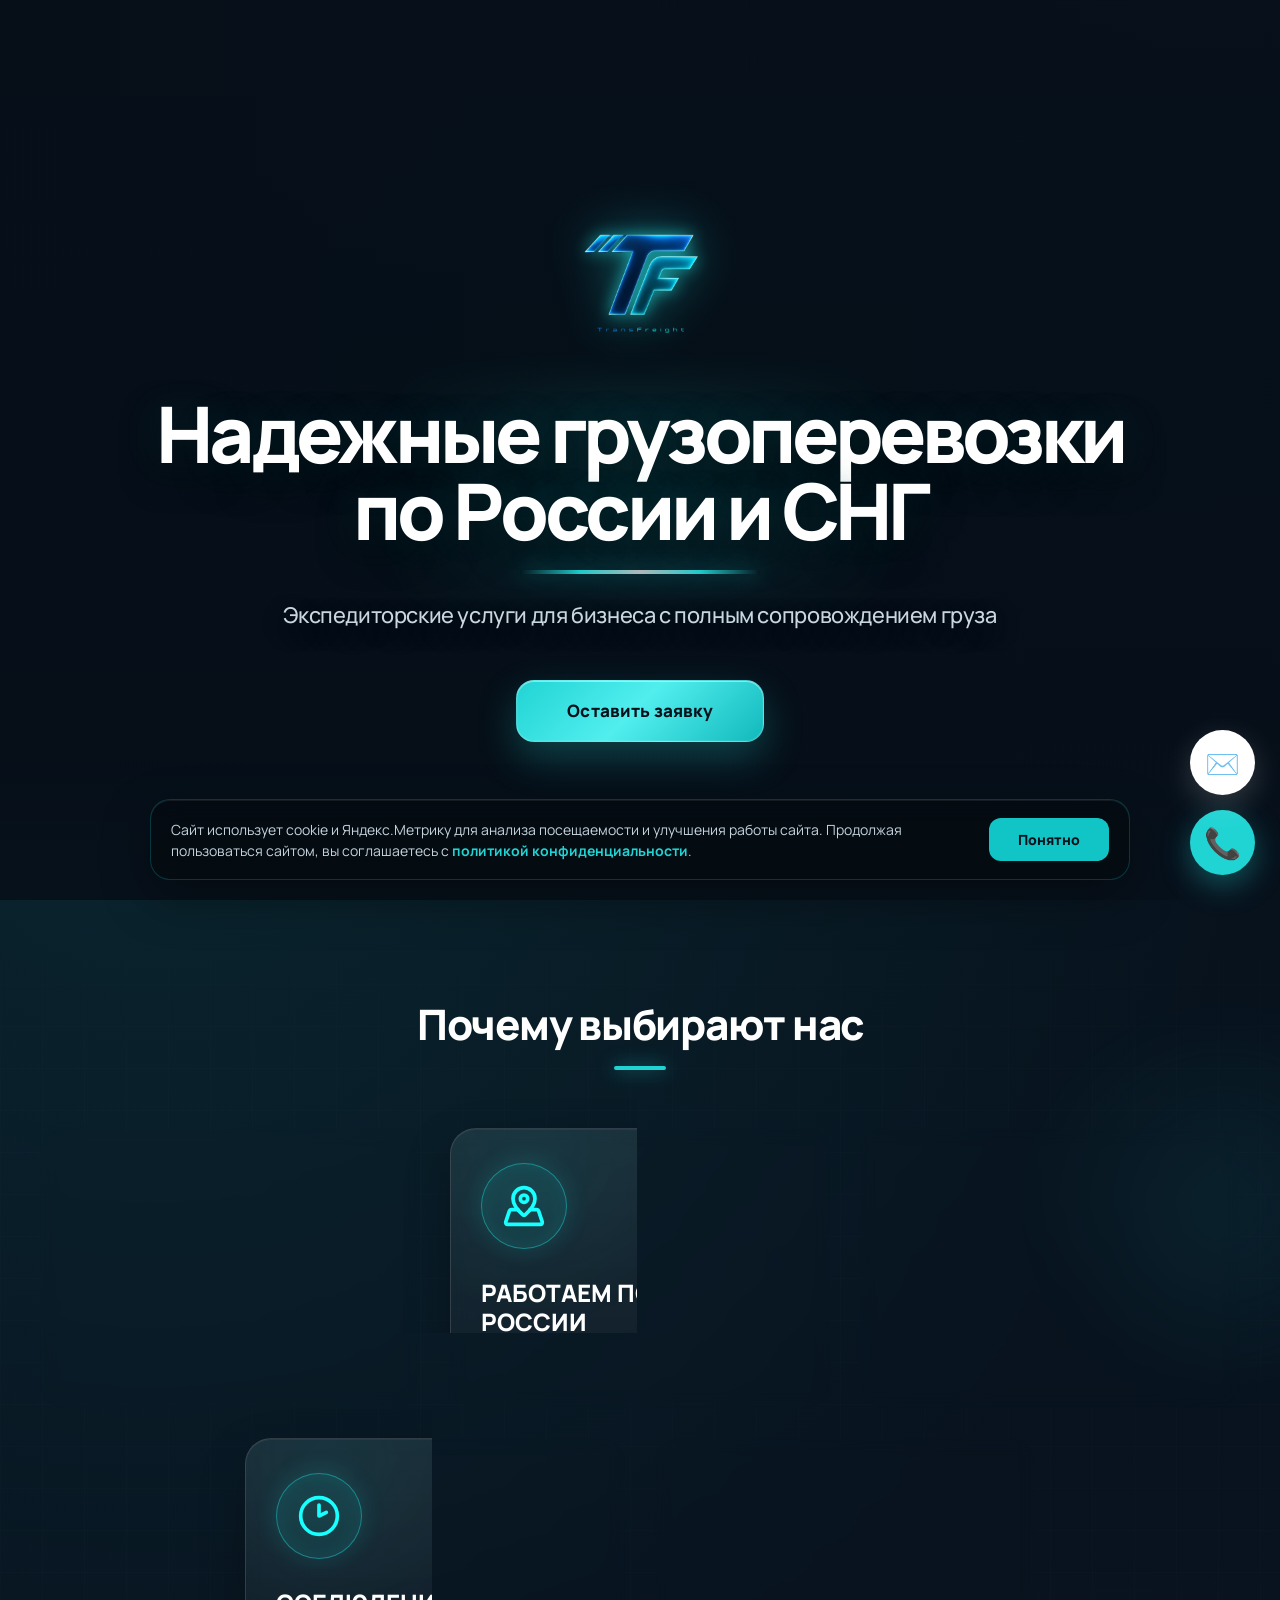
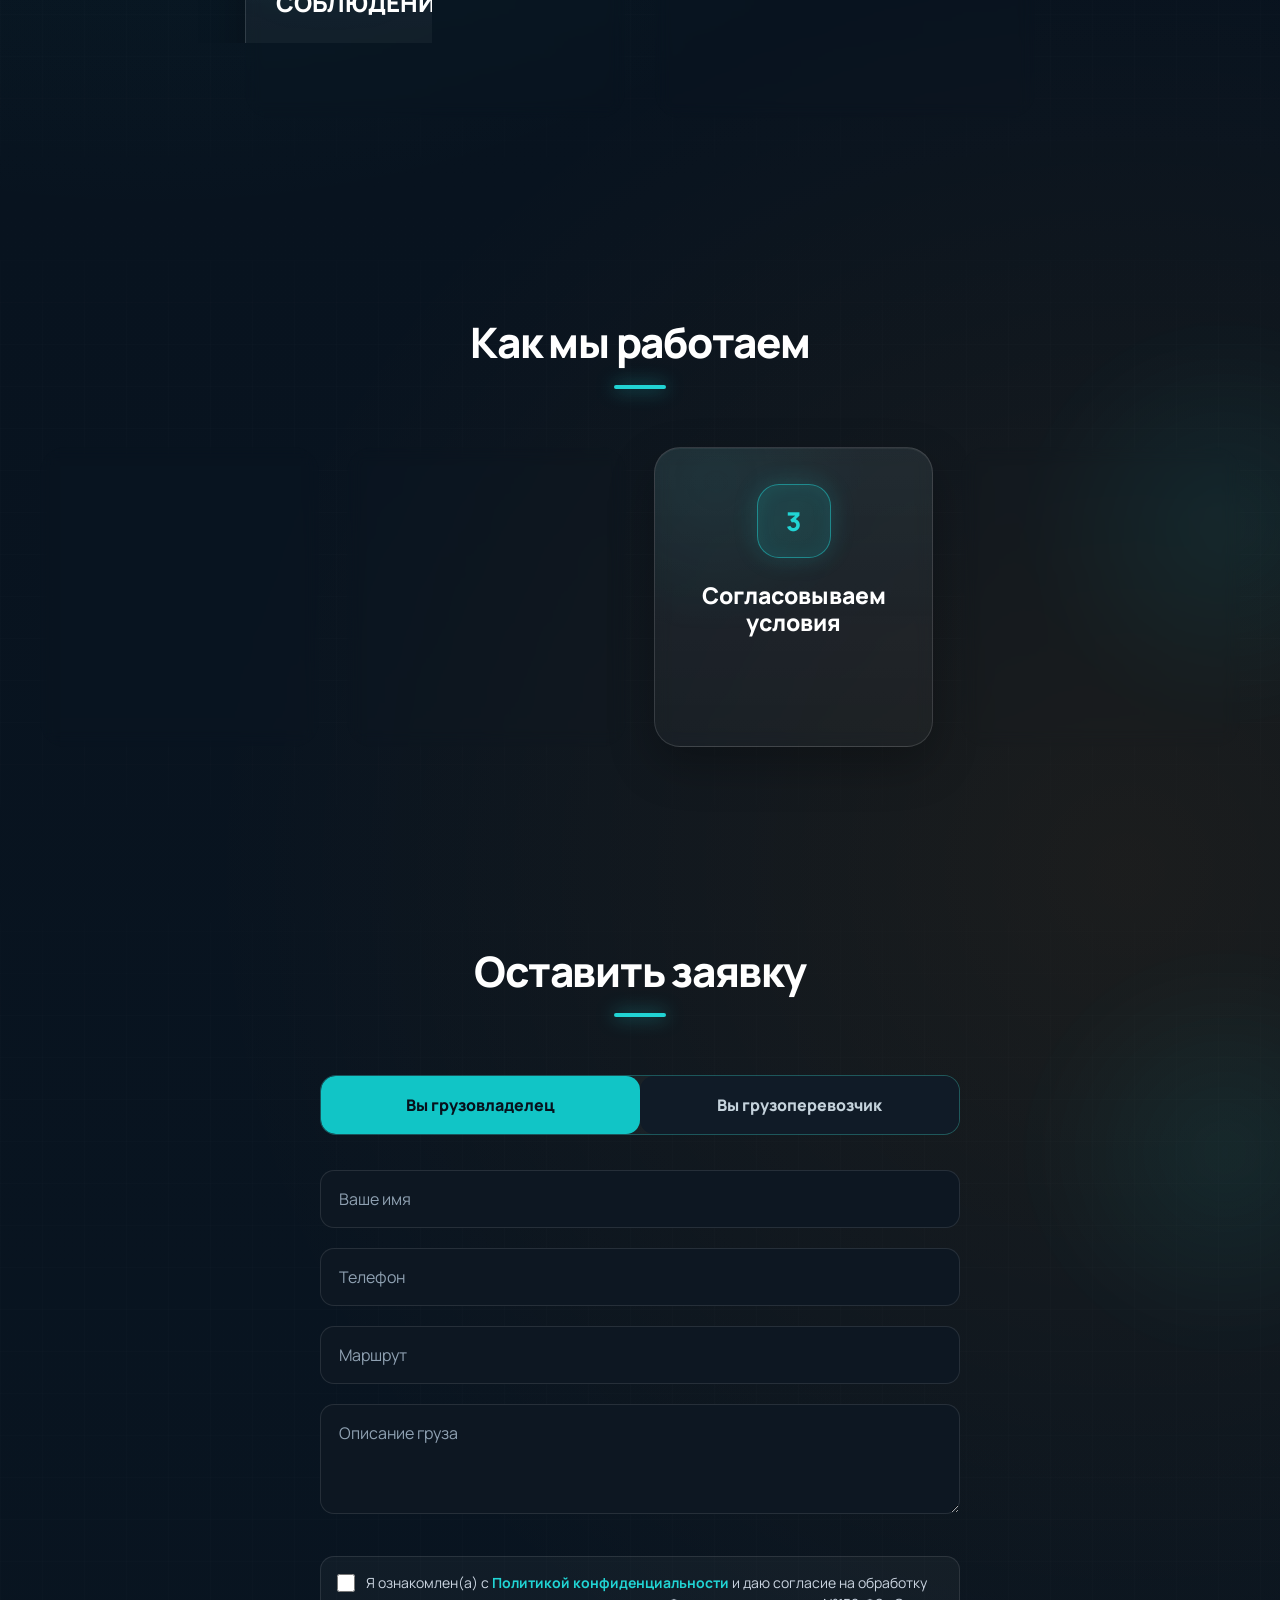
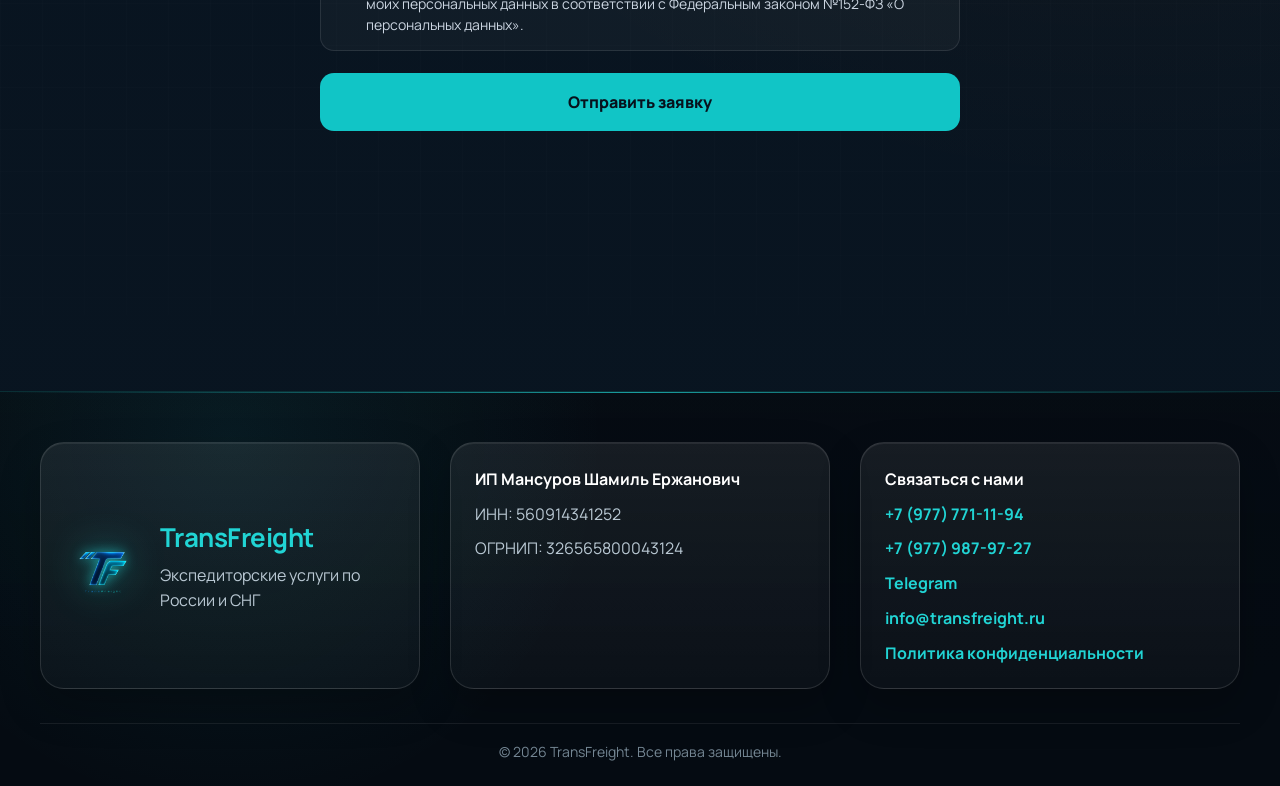
<file: index.html>
<!DOCTYPE html>
<html lang="ru">
<head>
<meta charset="UTF-8">
<meta name="viewport" content="width=device-width, initial-scale=1.0">

<title>Грузоперевозки по России и СНГ | TransFreight</title>

<meta name="description" content="Экспедиторские услуги и грузоперевозки по России и СНГ. Подбор транспорта, контроль доставки, оперативный расчет стоимости.">
<meta name="keywords" content="грузоперевозки, логистика, экспедиторские услуги, перевозка грузов, доставка грузов, транспортная компания">

<meta property="og:title" content="TransFreight — грузоперевозки по России и СНГ">
<meta property="og:description" content="Экспедиторские услуги для бизнеса с полным сопровождением груза.">
<meta property="og:type" content="website">
<meta property="og:url" content="https://transfreight.ru">
<meta property="og:image" content="https://transfreight.ru/favicon.png">

<link rel="preconnect" href="https://fonts.googleapis.com">
<link rel="preconnect" href="https://fonts.gstatic.com" crossorigin>
<link href="https://fonts.googleapis.com/css2?family=Manrope:wght@400;500;600;700;800&display=swap" rel="stylesheet">
<link rel="stylesheet" href="style.css">
<link rel="icon" type="image/png" href="favicon.png">

<!-- Yandex.Metrika counter -->
<script type="text/javascript">
(function(m,e,t,r,i,k,a){
  m[i]=m[i]||function(){(m[i].a=m[i].a||[]).push(arguments)};
  m[i].l=1*new Date();
  for (var j = 0; j < document.scripts.length; j++) {
    if (document.scripts[j].src === r) { return; }
  }
  k=e.createElement(t),
  a=e.getElementsByTagName(t)[0],
  k.async=1,
  k.src=r,
  a.parentNode.insertBefore(k,a)
})(window, document,'script','https://mc.yandex.ru/metrika/tag.js?id=109260432', 'ym');

ym(109260432, 'init', {
  ssr:true,
  webvisor:true,
  clickmap:true,
  ecommerce:"dataLayer",
  referrer: document.referrer,
  url: location.href,
  accurateTrackBounce:true,
  trackLinks:true
});
</script>
<noscript>
<div><img src="https://mc.yandex.ru/watch/109260432" style="position:absolute; left:-9999px;" alt=""></div>
</noscript>
<!-- /Yandex.Metrika counter -->
</head>

<body>

<header class="hero">
  <video autoplay muted loop playsinline preload="metadata" class="bg-video">
    <source src="transfreight_mobile_background.mp4" type="video/mp4" media="(max-width: 768px)">
    <source src="transfreight_background.mp4" type="video/mp4">
  </video>

  <div class="overlay"></div>

 <div class="hero-content">

    <img src="logo.png" alt="TransFreight" class="hero-logo">

    <h1>Надежные грузоперевозки по России и СНГ</h1>
    <p>Экспедиторские услуги для бизнеса с полным сопровождением груза</p>
    <div class="buttons">
      <a class="btn primary" href="#contact">Оставить заявку</a>
    </div>
  </div>
</header>

<section class="advantages">
  <h2>Почему выбирают нас</h2>

  <div class="cards">
    <div class="why-card" tabindex="0">
      <div class="card-icon"><img src="icons/shield.svg" alt=""></div>
      <h3>Контроль груза 24/7</h3>
      <p>Отслеживаем перевозку от подачи транспорта до выгрузки. Держим связь с водителем, контролируем движение по маршруту и оперативно сообщаем о важных изменениях.</p>
    </div>

    <div class="why-card" tabindex="0">
      <div class="card-icon"><img src="icons/map.svg" alt=""></div>
      <h3>Работаем по всей России</h3>
      <p>Организуем перевозки по городам России и направлениям СНГ. Подбираем маршрут с учетом расстояния, сроков, особенностей груза и требований к доставке.</p>
    </div>

    <div class="why-card" tabindex="0">
      <div class="card-icon"><img src="icons/truck.svg" alt=""></div>
      <h3>Быстрый подбор транспорта</h3>
      <p>Быстро подбираем подходящую машину под тип, объем и вес груза. Учитываем маршрут, условия погрузки и сроки, чтобы перевозка прошла без лишних простоев.</p>
    </div>

    <div class="why-card" tabindex="0">
      <div class="card-icon"><img src="icons/clock.svg" alt=""></div>
      <h3>Соблюдение сроков</h3>
      <p>Заранее согласовываем сроки и контролируем их выполнение на каждом этапе. Следим за погрузкой, движением транспорта и своевременным прибытием на выгрузку.</p>
    </div>

    <div class="why-card" tabindex="0">
      <div class="card-icon"><img src="icons/file.svg" alt=""></div>
      <h3>Прозрачные условия</h3>
      <p>Согласовываем стоимость, маршрут и условия перевозки до начала работы. Без скрытых платежей и неожиданных изменений после подтверждения заявки.</p>
    </div>
  </div>
</section>

<section class="steps">
  <h2>Как мы работаем</h2>

  <div class="steps-container">
    <div class="step" tabindex="0">
      <span>1</span>
      <h3>Получаем заявку</h3>
      <p>Вы оставляете заявку на сайте, по телефону или через мессенджер. Мы уточняем маршрут, параметры груза, сроки и дополнительные требования к перевозке.</p>
    </div>

    <div class="step" tabindex="0">
      <span>2</span>
      <h3>Подбираем транспорт</h3>
      <p>Подбираем транспорт под вес, объем, тип груза и направление доставки. Проверяем доступность машины и согласовываем удобное время подачи.</p>
    </div>

    <div class="step" tabindex="0">
      <span>3</span>
      <h3>Согласовываем условия</h3>
      <p>Согласовываем стоимость, сроки, маршрут и условия перевозки до начала работы. После подтверждения заявки все ключевые договоренности остаются зафиксированными.</p>
    </div>

    <div class="step" tabindex="0">
      <span>4</span>
      <h3>Контролируем доставку</h3>
      <p>Контролируем перевозку до момента выгрузки и подтверждения доставки. Поддерживаем связь с водителем и информируем клиента о ходе выполнения заявки.</p>
    </div>
  </div>
</section>

<section class="reviews">
  <h2>Отзывы клиентов</h2>

  <div class="reviews-container">
    <div class="review">
      <p>“Оперативно нашли транспорт и доставили груз точно в срок. Всегда были на связи.”</p>
      <h3>— Алексей, Москва</h3>
    </div>

    <div class="review">
      <p>“Работаем на постоянной основе. Все перевозки проходят без проблем.”</p>
      <h3>— Дмитрий, Казань</h3>
    </div>

    <div class="review">
      <p>“Понравилась скорость расчета и контроль перевозки на всех этапах.”</p>
      <h3>— Сергей, Екатеринбург</h3>
    </div>
  </div>
</section>

<section class="contact" id="contact">
  <h2>Оставить заявку</h2>

  <div class="form-switcher">
    <button type="button" class="switch-btn active" id="cargoOwnerBtn">Вы грузовладелец</button>
    <button type="button" class="switch-btn" id="carrierBtn">Вы грузоперевозчик</button>
  </div>

  <div id="cargoOwnerForm">
    <form id="telegramForm">
      <input type="text" id="name" placeholder="Ваше имя" required maxlength="40">
      <input type="tel" id="phone" placeholder="Телефон" required maxlength="18">
      <input type="text" id="route" placeholder="Маршрут" required maxlength="100">
      <textarea id="cargo" placeholder="Описание груза" required maxlength="300"></textarea>
      <input type="text" id="website" name="website" autocomplete="off">

      <div class="cf-turnstile" data-sitekey="0x4AAAAAADRK5G3awvAaMpHT"></div>

      <label class="policy-check">
        <input type="checkbox" id="ownerPolicyAgree" name="policy_agree" required>
        <span>
          Я ознакомлен(а) с
          <a href="/privacy.html" target="_blank" rel="noopener">Политикой конфиденциальности</a>
          и даю согласие на обработку моих персональных данных в соответствии с Федеральным законом №152-ФЗ «О персональных данных».
        </span>
      </label>

      <button type="submit">Отправить заявку</button>

      <div id="successMessage" class="success-message">✅ Заявка успешно отправлена</div>
      <div id="errorMessage" class="error-message">Заполните поля корректно</div>
    </form>
  </div>

  <div id="carrierForm" style="display:none;">
    <form id="driverForm">
      <input type="text" id="driverName" placeholder="Ваше имя" required maxlength="40">
      <input type="text" id="driverCity" placeholder="Ваш город" required maxlength="60">
      <input type="tel" id="driverPhone" placeholder="Телефон" required maxlength="18">
      <input type="text" id="driverCar" placeholder="Машина" required maxlength="100">
      <input type="text" id="driverWebsite" name="driverWebsite" autocomplete="off">

      <div class="cf-turnstile" data-sitekey="0x4AAAAAADRK5G3awvAaMpHT"></div>

      <label class="policy-check">
        <input type="checkbox" id="carrierPolicyAgree" name="policy_agree" required>
        <span>
          Я ознакомлен(а) с
          <a href="/privacy.html" target="_blank" rel="noopener">Политикой конфиденциальности</a>
          и даю согласие на обработку моих персональных данных в соответствии с Федеральным законом №152-ФЗ «О персональных данных».
        </span>
      </label>

      <button type="submit">Отправить заявку</button>

      <div id="driverSuccess" class="success-message">✅ Заявка отправлена</div>
      <div id="driverError" class="error-message">Заполните поля корректно</div>
    </form>
  </div>
</section>

<footer class="footer">
  <div class="footer-inner">
    <div class="footer-brand">
    <img src="logo.png" alt="TransFreight" class="footer-logo">

    <div class="footer-brand-text">
        <h3>TransFreight</h3>
        <p>Экспедиторские услуги по России и СНГ</p>
    </div>
</div>

    <div>
      <p><strong>ИП Мансуров Шамиль Ержанович</strong></p>
      <p>ИНН: 560914341252</p>
      <p>ОГРНИП: 326565800043124</p>
    </div>

    <div>
      <p><strong>Связаться с нами</strong></p>
      <p><a href="tel:+79777711194">+7 (977) 771-11-94</a></p>
      <p><a href="tel:+79779879727">+7 (977) 987-97-27</a></p>
      <p><a href="https://t.me/TransFreight_request_bot" target="_blank" rel="noopener">Telegram</a></p>
      <p><a href="mailto:info@transfreight.ru">info@transfreight.ru</a></p>
      <p><a href="privacy.html">Политика конфиденциальности</a></p>
    </div>
  </div>

  <div class="footer-bottom">© 2026 TransFreight. Все права защищены.</div>
</footer>

<div class="cookie-banner" id="cookieBanner" role="dialog" aria-live="polite" aria-label="Уведомление о cookie">
  <div class="cookie-banner__text">
    Сайт использует cookie и Яндекс.Метрику для анализа посещаемости и улучшения работы сайта.
    Продолжая пользоваться сайтом, вы соглашаетесь с
    <a href="/privacy.html" target="_blank" rel="noopener">политикой конфиденциальности</a>.
  </div>
  <button type="button" class="cookie-banner__btn" id="cookieAcceptBtn">Понятно</button>
</div>

<a href="tel:+79777711194" class="floating-btn" aria-label="Позвонить">📞</a>
<a href="https://max.ru/id560914341252_bot" target="_blank" rel="noopener" class="floating-max" aria-label="Написать в MAX">✉️</a>

<script src="script.js"></script>
<script src="https://challenges.cloudflare.com/turnstile/v0/api.js" async defer></script>

</body>
</html>
</file>
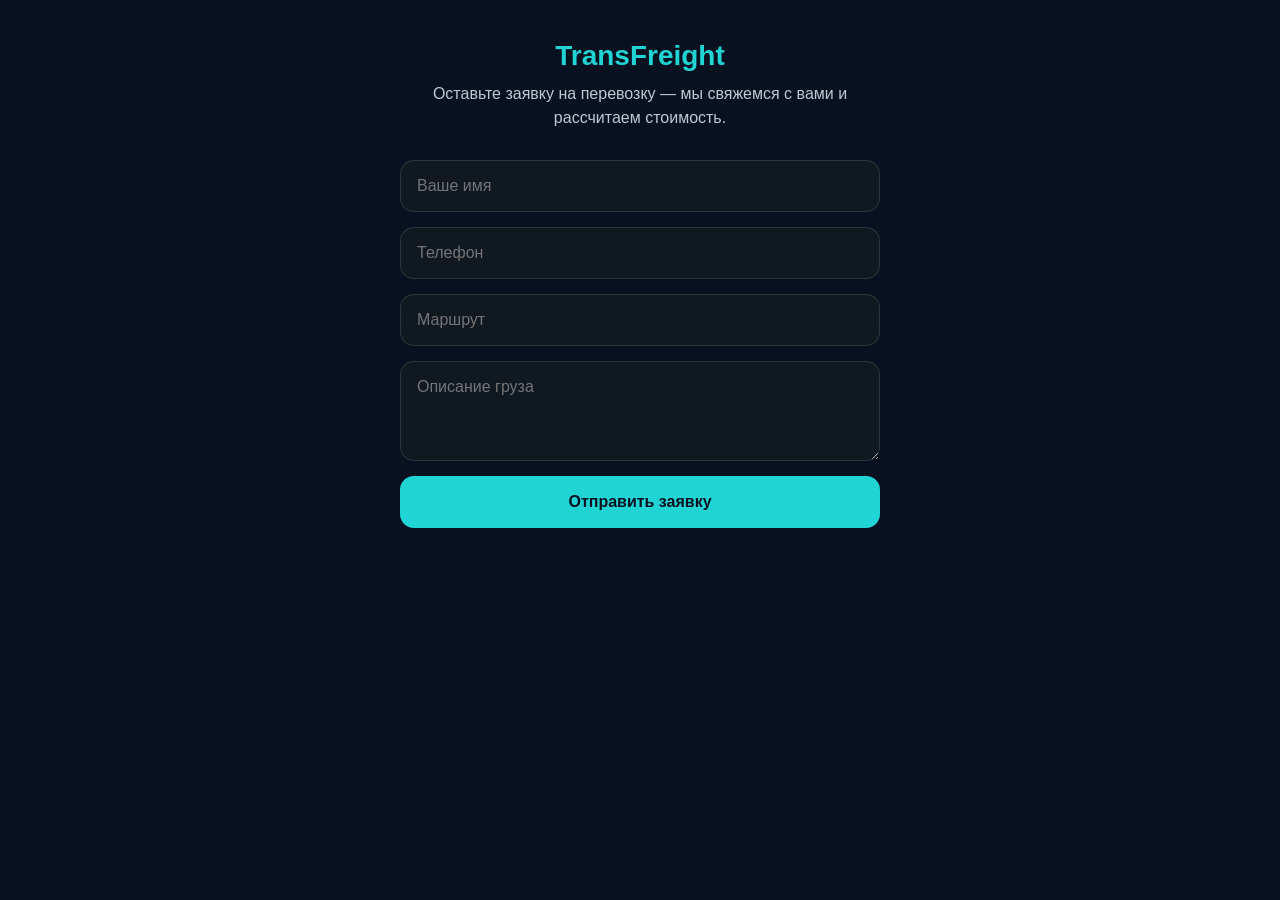
<file: max.html>
<!DOCTYPE html>
<html lang="ru">
<head>
<meta charset="UTF-8">
<meta name="viewport" content="width=device-width, initial-scale=1.0">
<title>Заявка TransFreight</title>

<style>
*{
box-sizing:border-box;
font-family:Arial,sans-serif;
}

body{
margin:0;
background:#07111f;
color:white;
padding:20px;
}

.container{
max-width:480px;
margin:auto;
padding-top:20px;
}

.logo{
text-align:center;
font-size:28px;
font-weight:bold;
color:#21d4d4;
margin-bottom:10px;
}

.subtitle{
text-align:center;
color:#bfc9d4;
margin-bottom:30px;
line-height:1.5;
}

form{
display:flex;
flex-direction:column;
gap:15px;
}

input,textarea{
width:100%;
padding:16px;
border-radius:14px;
border:1px solid rgba(255,255,255,0.12);
background:#101820;
color:white;
font-size:16px;
}

textarea{
min-height:100px;
resize:vertical;
}

button{
width:100%;
padding:17px;
border:none;
border-radius:14px;
background:#21d4d4;
color:#07111f;
font-size:16px;
font-weight:bold;
cursor:pointer;
}

.success{
display:none;
margin-top:18px;
padding:15px;
border-radius:14px;
background:rgba(0,255,170,0.1);
border:1px solid #00ffaa;
color:#00ffaa;
text-align:center;
}

.error{
display:none;
margin-top:18px;
padding:15px;
border-radius:14px;
background:rgba(255,0,0,0.1);
border:1px solid #ff5555;
color:#ff7777;
text-align:center;
}
</style>
</head>

<body>

<div class="container">

<div class="logo">TransFreight</div>
<div class="subtitle">
Оставьте заявку на перевозку — мы свяжемся с вами и рассчитаем стоимость.
</div>

<form id="maxForm">
<input type="text" id="name" placeholder="Ваше имя" required>
<input type="tel" id="phone" placeholder="Телефон" required>
<input type="text" id="route" placeholder="Маршрут">
<textarea id="cargo" placeholder="Описание груза"></textarea>
<input type="text" id="website" style="display:none" autocomplete="off">

<button type="submit">Отправить заявку</button>

<div id="success" class="success">
✅ Заявка отправлена
</div>

<div id="error" class="error">
Ошибка отправки. Попробуйте позже.
</div>
</form>

</div>

<script>
document.getElementById("maxForm").addEventListener("submit", async function(e){
e.preventDefault();

const button = document.querySelector("button");
const success = document.getElementById("success");
const error = document.getElementById("error");

success.style.display = "none";
error.style.display = "none";

button.disabled = true;
button.textContent = "Отправка...";

const data = {
name: document.getElementById("name").value,
phone: document.getElementById("phone").value,
route: document.getElementById("route").value,
cargo: document.getElementById("cargo").value,
website: document.getElementById("website").value
};

try{
const response = await fetch("https://noisy-breeze-f037.mansurov-she.workers.dev", {
method:"POST",
headers:{
"Content-Type":"application/json"
},
body:JSON.stringify(data)
});

if(!response.ok){
throw new Error("Send error");
}

success.style.display = "block";
document.getElementById("maxForm").reset();

}catch(err){
error.style.display = "block";
}

button.disabled = false;
button.textContent = "Отправить заявку";
});
</script>

</body>
</html>
</file>
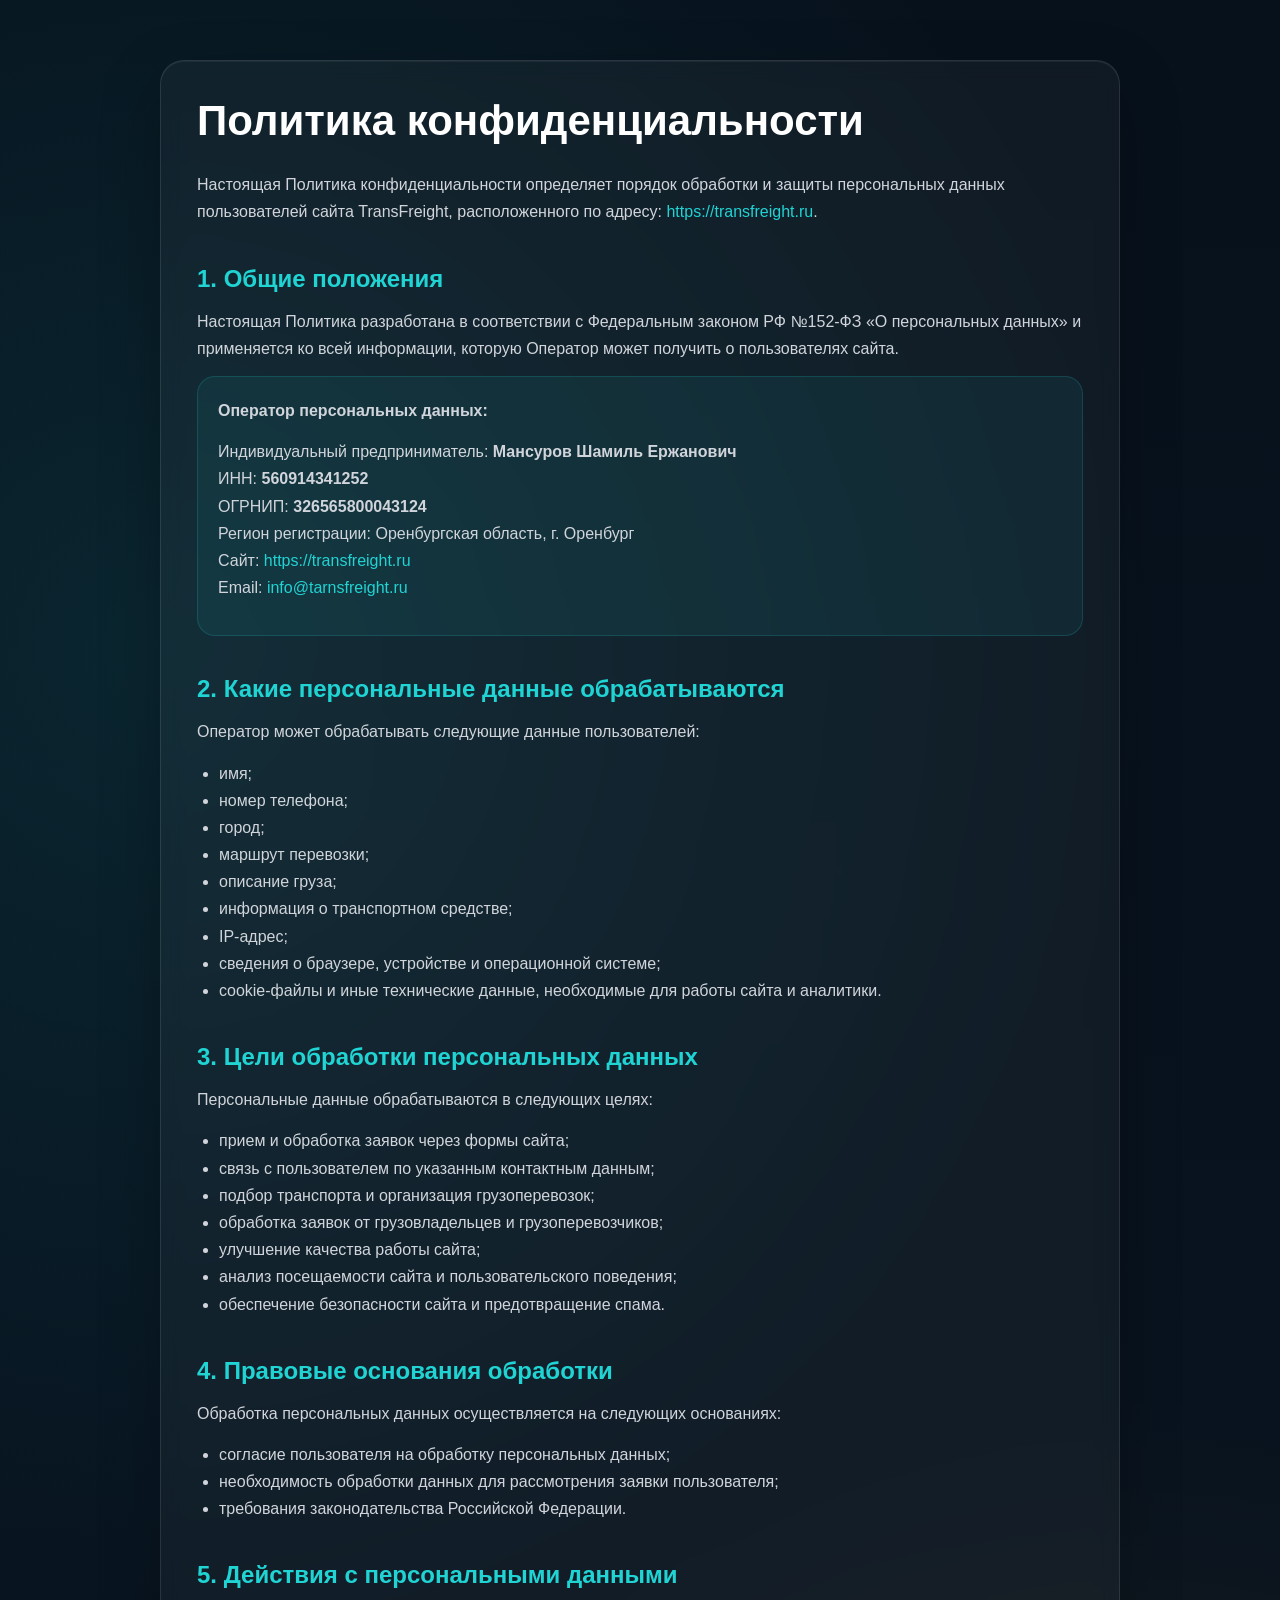
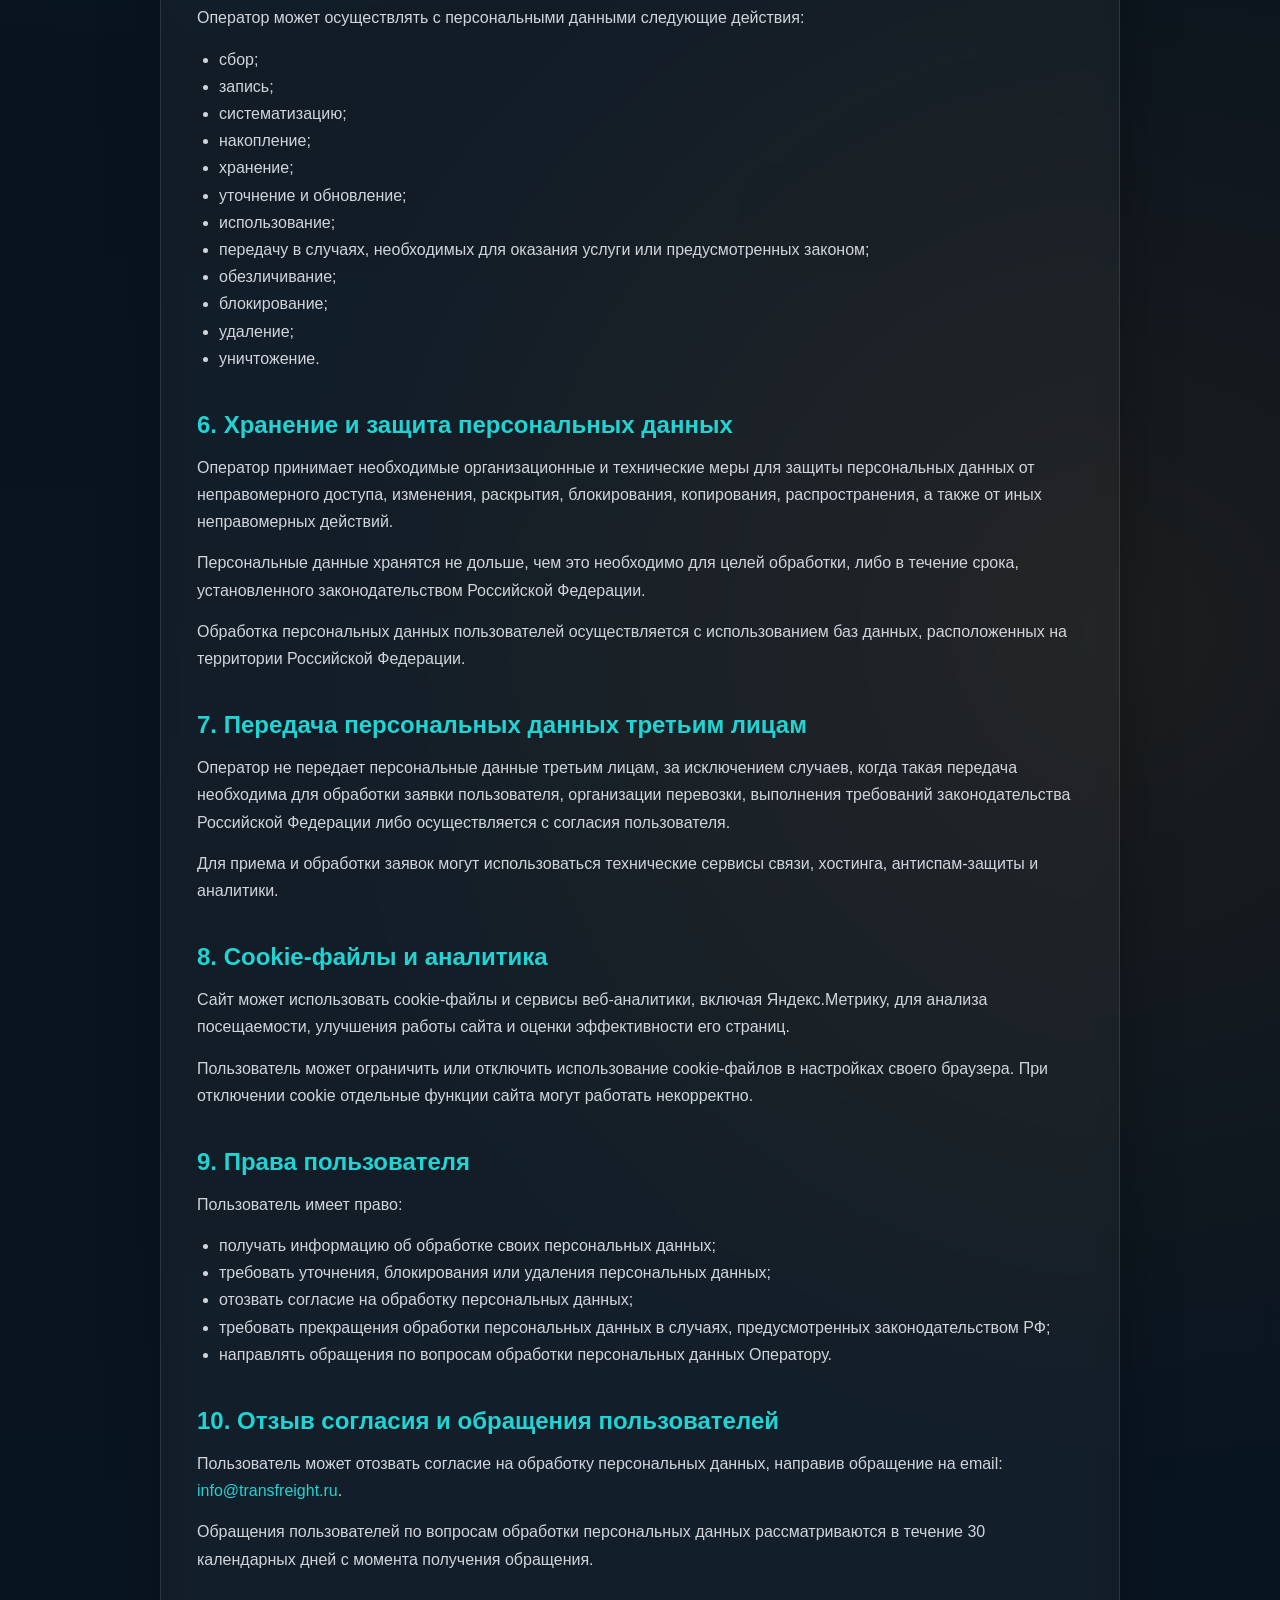
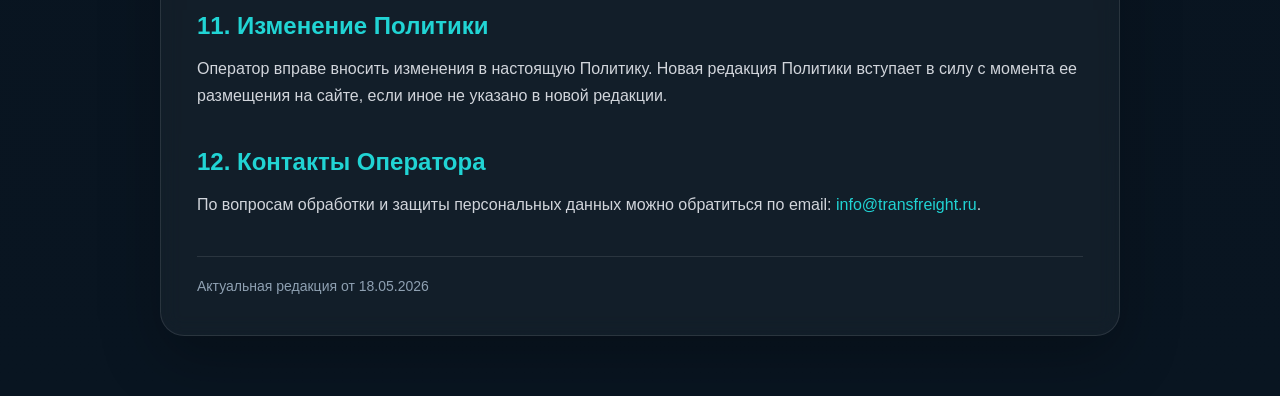
<file: privacy.html>
<!DOCTYPE html>
<html lang="ru">
<head>
  <meta charset="UTF-8" />
  <meta name="viewport" content="width=device-width, initial-scale=1.0" />
  <title>Политика конфиденциальности | TransFreight</title>
  <meta name="description" content="Политика конфиденциальности TransFreight: порядок обработки персональных данных пользователей сайта." />

  <style>
    *{
      box-sizing:border-box;
    }

    body{
      margin:0;
      padding:0;
      background:
        radial-gradient(circle at 12% 18%, rgba(33,212,212,0.10), transparent 32%),
        radial-gradient(circle at 88% 62%, rgba(255,140,0,0.08), transparent 34%),
        linear-gradient(180deg, #07111c 0%, #08131f 45%, #091521 100%);
      color:#f1f5f9;
      font-family:Arial, sans-serif;
      line-height:1.7;
    }

    .container{
      max-width:1000px;
      margin:0 auto;
      padding:60px 20px;
    }

    .card{
      background:rgba(255,255,255,0.04);
      border:1px solid rgba(255,255,255,0.10);
      border-radius:24px;
      padding:36px;
      box-shadow:0 22px 60px rgba(0,0,0,0.26), inset 0 1px 0 rgba(255,255,255,0.06);
      backdrop-filter:blur(10px);
      -webkit-backdrop-filter:blur(10px);
    }

    h1{
      margin:0 0 26px;
      font-size:42px;
      line-height:1.15;
      color:#ffffff;
    }

    h2{
      margin:38px 0 14px;
      color:#21d4d4;
      font-size:24px;
      line-height:1.25;
    }

    p,
    li{
      color:#d1d5db;
      font-size:16px;
    }

    p{
      margin:0 0 14px;
    }

    ul{
      margin:0 0 14px;
      padding-left:22px;
    }

    a{
      color:#21d4d4;
      text-decoration:none;
    }

    a:hover{
      text-decoration:underline;
    }

    .operator{
      padding:20px;
      border-radius:18px;
      background:rgba(33,212,212,0.07);
      border:1px solid rgba(33,212,212,0.18);
    }

    .date{
      margin-top:38px;
      padding-top:18px;
      border-top:1px solid rgba(255,255,255,0.10);
      color:#8fa1b2;
      font-size:14px;
    }

    @media(max-width:768px){
      .container{
        padding:36px 16px;
      }

      .card{
        padding:24px 20px;
        border-radius:20px;
        backdrop-filter:none;
        -webkit-backdrop-filter:none;
      }

      h1{
        font-size:30px;
      }

      h2{
        font-size:21px;
      }

      p,
      li{
        font-size:15px;
      }
    }
  </style>
</head>
<body>

  <main class="container">
    <section class="card">
      <h1>Политика конфиденциальности</h1>

      <p>
        Настоящая Политика конфиденциальности определяет порядок обработки и защиты персональных данных пользователей сайта TransFreight, расположенного по адресу: <a href="https://transfreight.ru">https://transfreight.ru</a>.
      </p>

      <h2>1. Общие положения</h2>

      <p>
        Настоящая Политика разработана в соответствии с Федеральным законом РФ №152-ФЗ «О персональных данных» и применяется ко всей информации, которую Оператор может получить о пользователях сайта.
      </p>

      <div class="operator">
        <p><strong>Оператор персональных данных:</strong></p>
        <p>
          Индивидуальный предприниматель: <strong>Мансуров Шамиль Ержанович</strong><br>
          ИНН: <strong>560914341252</strong><br>
          ОГРНИП: <strong>326565800043124</strong><br>
          Регион регистрации: Оренбургская область, г. Оренбург<br>
          Сайт: <a href="https://transfreight.ru">https://transfreight.ru</a><br>
          Email: <a href="mailto:info@transfreight.ru">info@tarnsfreight.ru</a>
        </p>
      </div>

      <h2>2. Какие персональные данные обрабатываются</h2>

      <p>Оператор может обрабатывать следующие данные пользователей:</p>

      <ul>
        <li>имя;</li>
        <li>номер телефона;</li>
        <li>город;</li>
        <li>маршрут перевозки;</li>
        <li>описание груза;</li>
        <li>информация о транспортном средстве;</li>
        <li>IP-адрес;</li>
        <li>сведения о браузере, устройстве и операционной системе;</li>
        <li>cookie-файлы и иные технические данные, необходимые для работы сайта и аналитики.</li>
      </ul>

      <h2>3. Цели обработки персональных данных</h2>

      <p>Персональные данные обрабатываются в следующих целях:</p>

      <ul>
        <li>прием и обработка заявок через формы сайта;</li>
        <li>связь с пользователем по указанным контактным данным;</li>
        <li>подбор транспорта и организация грузоперевозок;</li>
        <li>обработка заявок от грузовладельцев и грузоперевозчиков;</li>
        <li>улучшение качества работы сайта;</li>
        <li>анализ посещаемости сайта и пользовательского поведения;</li>
        <li>обеспечение безопасности сайта и предотвращение спама.</li>
      </ul>

      <h2>4. Правовые основания обработки</h2>

      <p>Обработка персональных данных осуществляется на следующих основаниях:</p>

      <ul>
        <li>согласие пользователя на обработку персональных данных;</li>
        <li>необходимость обработки данных для рассмотрения заявки пользователя;</li>
        <li>требования законодательства Российской Федерации.</li>
      </ul>

      <h2>5. Действия с персональными данными</h2>

      <p>Оператор может осуществлять с персональными данными следующие действия:</p>

      <ul>
        <li>сбор;</li>
        <li>запись;</li>
        <li>систематизацию;</li>
        <li>накопление;</li>
        <li>хранение;</li>
        <li>уточнение и обновление;</li>
        <li>использование;</li>
        <li>передачу в случаях, необходимых для оказания услуги или предусмотренных законом;</li>
        <li>обезличивание;</li>
        <li>блокирование;</li>
        <li>удаление;</li>
        <li>уничтожение.</li>
      </ul>

      <h2>6. Хранение и защита персональных данных</h2>

      <p>
        Оператор принимает необходимые организационные и технические меры для защиты персональных данных от неправомерного доступа, изменения, раскрытия, блокирования, копирования, распространения, а также от иных неправомерных действий.
      </p>

      <p>
        Персональные данные хранятся не дольше, чем это необходимо для целей обработки, либо в течение срока, установленного законодательством Российской Федерации.
      </p>

      <p>
        Обработка персональных данных пользователей осуществляется с использованием баз данных, расположенных на территории Российской Федерации.
      </p>

      <h2>7. Передача персональных данных третьим лицам</h2>

      <p>
        Оператор не передает персональные данные третьим лицам, за исключением случаев, когда такая передача необходима для обработки заявки пользователя, организации перевозки, выполнения требований законодательства Российской Федерации либо осуществляется с согласия пользователя.
      </p>

      <p>
        Для приема и обработки заявок могут использоваться технические сервисы связи, хостинга, антиспам-защиты и аналитики.
      </p>

      <h2>8. Cookie-файлы и аналитика</h2>

      <p>
        Сайт может использовать cookie-файлы и сервисы веб-аналитики, включая Яндекс.Метрику, для анализа посещаемости, улучшения работы сайта и оценки эффективности его страниц.
      </p>

      <p>
        Пользователь может ограничить или отключить использование cookie-файлов в настройках своего браузера. При отключении cookie отдельные функции сайта могут работать некорректно.
      </p>

      <h2>9. Права пользователя</h2>

      <p>Пользователь имеет право:</p>

      <ul>
        <li>получать информацию об обработке своих персональных данных;</li>
        <li>требовать уточнения, блокирования или удаления персональных данных;</li>
        <li>отозвать согласие на обработку персональных данных;</li>
        <li>требовать прекращения обработки персональных данных в случаях, предусмотренных законодательством РФ;</li>
        <li>направлять обращения по вопросам обработки персональных данных Оператору.</li>
      </ul>

      <h2>10. Отзыв согласия и обращения пользователей</h2>

      <p>
        Пользователь может отозвать согласие на обработку персональных данных, направив обращение на email: <a href="mailto:info@transfreight.ru">info@transfreight.ru</a>.
      </p>

      <p>
        Обращения пользователей по вопросам обработки персональных данных рассматриваются в течение 30 календарных дней с момента получения обращения.
      </p>

      <h2>11. Изменение Политики</h2>

      <p>
        Оператор вправе вносить изменения в настоящую Политику. Новая редакция Политики вступает в силу с момента ее размещения на сайте, если иное не указано в новой редакции.
      </p>

      <h2>12. Контакты Оператора</h2>

      <p>
        По вопросам обработки и защиты персональных данных можно обратиться по email: <a href="mailto:info@transfreight.ru">info@transfreight.ru</a>.
      </p>

      <div class="date">
        Актуальная редакция от 18.05.2026
      </div>
    </section>
  </main>

</body>
</html>
</file>
<file: style.css>
*{
  margin:0;
  padding:0;
  box-sizing:border-box;
}

html{
  width:100%;
  max-width:100%;
  overflow-x:hidden;
  scroll-behavior:smooth;
  background:#07111c;
}

body{
  width:100%;
  max-width:100%;
  overflow-x:hidden;
  font-family:'Manrope', Arial, sans-serif;
  color:#ffffff;
  background:
    radial-gradient(circle at 12% 18%, rgba(33,212,212,0.10), transparent 32%),
    radial-gradient(circle at 88% 62%, rgba(255,140,0,0.08), transparent 34%),
    linear-gradient(180deg, #07111c 0%, #08131f 45%, #091521 100%);
}

img,
video{
  max-width:100%;
}

/* ===== HERO ===== */

.hero{
  position:relative;
  min-height:100vh;
  overflow:hidden;
  display:flex;
  align-items:center;
  justify-content:center;
  background:#07111c;
}

.bg-video{
  position:absolute;
  inset:0;
  z-index:0;
  width:100%;
  height:100%;
  object-fit:cover;
  object-position:center;
  opacity:1;
  filter:brightness(1.08) contrast(1.06) saturate(1.12);
  transform:scale(1.02);
}

.overlay{
  position:absolute;
  inset:0;
  z-index:1;
  pointer-events:none;
  background:
    linear-gradient(90deg, rgba(5,12,20,0.34), rgba(5,12,20,0.12)),
    linear-gradient(180deg, rgba(5,12,20,0.04), rgba(5,12,20,0.34));
}

.hero::after{
  content:"";
  position:absolute;
  left:0;
  right:0;
  bottom:-1px;
  height:160px;
  z-index:1;
  pointer-events:none;
  background:linear-gradient(180deg, transparent 0%, rgba(7,17,28,0.68) 56%, rgba(7,17,28,0.98) 100%);
}

.hero-content{
  position:relative;
  z-index:2;
  width:100%;
  max-width:1180px;
  padding:132px 24px 110px;
  text-align:center;
  display:flex;
  flex-direction:column;
  align-items:center;
}

.hero h1{
  position:relative;
  max-width:1040px;
  margin:0 auto 24px;
  font-size:clamp(42px, 6.1vw, 86px);
  line-height:.98;
  font-weight:800;
  letter-spacing:-0.055em;
  color:#ffffff;
  text-shadow:
    0 12px 36px rgba(0,0,0,0.58),
    0 0 38px rgba(33,212,212,0.13);
  animation:heroTitleSoftGlow 7s ease-in-out infinite;
}

.hero h1::before{
  content:"";
  position:absolute;
  left:50%;
  top:50%;
  width:min(760px, 92vw);
  height:220px;
  transform:translate(-50%, -48%);
  border-radius:999px;
  background:radial-gradient(circle, rgba(33,212,212,0.16), transparent 68%);
  filter:blur(18px);
  opacity:.72;
  z-index:-1;
  pointer-events:none;
  animation:heroAuraSoftPulse 8s ease-in-out infinite;
}

.hero h1::after{
  content:"";
  display:block;
  width:min(240px, 52vw);
  height:4px;
  margin:22px auto 0;
  border-radius:99px;
  background:linear-gradient(90deg, transparent, #21d4d4, rgba(255,255,255,0.72), #21d4d4, transparent);
  box-shadow:0 0 22px rgba(33,212,212,0.52);
  opacity:.95;
}

.hero p{
  max-width:760px;
  margin:0 auto;
  font-size:clamp(17px, 1.7vw, 24px);
  line-height:1.62;
  font-weight:500;
  letter-spacing:-0.018em;
  color:rgba(230,243,250,0.88);
  text-shadow:0 8px 26px rgba(0,0,0,0.44);
}

.buttons{
  display:flex;
  gap:18px;
  margin-top:46px;
  flex-wrap:wrap;
  justify-content:center;
}

.btn{
  position:relative;
  overflow:hidden;
  display:inline-flex;
  align-items:center;
  justify-content:center;
  min-width:248px;
  min-height:62px;
  padding:18px 36px;
  border-radius:18px;
  text-decoration:none;
  font-size:17px;
  font-weight:800;
  letter-spacing:.01em;
  transition:
    transform .45s cubic-bezier(.22,1,.36,1),
    box-shadow .45s ease,
    filter .45s ease;
}

.primary{
  color:#07111c;
  background:linear-gradient(135deg, #21d4d4 0%, #52eeee 48%, #11b9bc 100%);
  border:1px solid rgba(255,255,255,0.22);
  box-shadow:
    0 16px 38px rgba(33,212,212,0.26),
    0 0 0 1px rgba(255,255,255,0.05) inset,
    inset 0 1px 0 rgba(255,255,255,0.42);
}

.btn:hover{
  transform:translateY(-3px) scale(1.015);
  filter:brightness(1.04);
  box-shadow:
    0 22px 48px rgba(33,212,212,0.34),
    0 0 28px rgba(33,212,212,0.16),
    inset 0 1px 0 rgba(255,255,255,0.48);
}

.btn::before,
button::before{
  content:"";
  position:absolute;
  top:0;
  left:-120%;
  width:80%;
  height:100%;
  background:linear-gradient(90deg, transparent, rgba(255,255,255,0.32), transparent);
  transform:skewX(-20deg);
  transition:left .65s ease;
}

.btn:hover::before,
button:hover::before{
  left:130%;
}

/* ===== SECTIONS ===== */

.advantages,
.steps,
.contact{
  position:relative;
  overflow:hidden;
  width:100%;
  padding:100px 20px;
  background:transparent;
}

.advantages::before,
.steps::before,
.contact::before{
  content:"";
  position:absolute;
  inset:0;
  background-image:
    linear-gradient(rgba(255,255,255,0.024) 1px, transparent 1px),
    linear-gradient(90deg, rgba(255,255,255,0.024) 1px, transparent 1px);
  background-size:42px 42px;
  opacity:.42;
  pointer-events:none;
  mask-image:linear-gradient(180deg, transparent 0%, #000 16%, #000 84%, transparent 100%);
  -webkit-mask-image:linear-gradient(180deg, transparent 0%, #000 16%, #000 84%, transparent 100%);
}

.advantages::after,
.steps::after,
.contact::after{
  content:"";
  position:absolute;
  width:430px;
  height:430px;
  border-radius:50%;
  right:-160px;
  top:90px;
  background:radial-gradient(circle, rgba(33,212,212,0.13), transparent 68%);
  filter:blur(18px);
  pointer-events:none;
  opacity:.62;
}

.advantages > *,
.steps > *,
.contact > *{
  position:relative;
  z-index:2;
}

h2{
  margin-bottom:58px;
  text-align:center;
  font-size:42px;
  line-height:1.15;
  color:#ffffff;
  font-weight:800;
  letter-spacing:-0.03em;
}

h2::after{
  content:"";
  display:block;
  width:52px;
  height:4px;
  margin:18px auto 0;
  border-radius:10px;
  background:#21d4d4;
  box-shadow:0 0 18px rgba(33,212,212,0.65);
}

/* ===== CARDS ===== */

.cards{
  max-width:1200px;
  margin:0 auto;
  display:grid;
  grid-template-columns:repeat(6, minmax(0, 1fr));
  gap:30px;
  align-items:stretch;
}

.cards > .why-card:nth-child(1){ grid-column:1 / span 2; }
.cards > .why-card:nth-child(2){ grid-column:3 / span 2; }
.cards > .why-card:nth-child(3){ grid-column:5 / span 2; }
.cards > .why-card:nth-child(4){ grid-column:2 / span 2; }
.cards > .why-card:nth-child(5){ grid-column:4 / span 2; }

.steps-container{
  max-width:1200px;
  margin:0 auto;
  display:grid;
  grid-template-columns:repeat(4, minmax(0, 1fr));
  gap:28px;
}

.why-card,
.step{
  position:relative;
  overflow:hidden;
  isolation:isolate;
  cursor:pointer;
  border-radius:26px;
  background:linear-gradient(180deg, rgba(255,255,255,0.075), rgba(255,255,255,0.032));
  border:1px solid rgba(255,255,255,0.13);
  box-shadow:0 18px 45px rgba(0,0,0,0.26), inset 0 1px 0 rgba(255,255,255,0.05);
  backdrop-filter:blur(8px);
  -webkit-backdrop-filter:blur(8px);
  transform:translateZ(0);
  -webkit-tap-highlight-color:transparent;
  transition:
    opacity .7s ease,
    transform .7s cubic-bezier(.22,1,.36,1),
    background .85s cubic-bezier(.22,1,.36,1),
    border-color .85s ease,
    box-shadow .85s ease;
}

.why-card{
  min-height:280px;
  padding:34px 30px;
  display:flex;
  flex-direction:column;
  justify-content:flex-start;
}

.step{
  min-height:300px;
  padding:36px 28px;
  text-align:center;
}

.why-card::before,
.step::before{
  content:"";
  position:absolute;
  inset:0;
  z-index:0;
  background:
    radial-gradient(circle at 22% 12%, rgba(33,212,212,0.22), transparent 44%),
    linear-gradient(180deg, rgba(33,212,212,0.07), transparent 70%);
  opacity:.28;
  pointer-events:none;
  transition:opacity .85s ease;
}

.why-card > *,
.step > *{
  position:relative;
  z-index:2;
}

.card-icon{
  width:86px;
  height:86px;
  min-width:86px;
  margin-bottom:30px;
  border-radius:50%;
  display:flex;
  align-items:center;
  justify-content:center;
  background:rgba(33,212,212,0.10);
  border:1px solid rgba(33,212,212,0.48);
  box-shadow:0 0 24px rgba(33,212,212,0.18), inset 0 0 20px rgba(33,212,212,0.08);
}

.card-icon img{
  width:44px;
  height:44px;
  object-fit:contain;
  filter:
    brightness(0)
    saturate(100%)
    invert(78%)
    sepia(92%)
    saturate(1432%)
    hue-rotate(130deg)
    brightness(105%)
    contrast(105%);
}

.why-card h3{
  margin:0;
  font-size:24px;
  line-height:1.18;
  font-weight:800;
  text-transform:uppercase;
  color:#ffffff;
}

.step span{
  display:inline-flex;
  width:74px;
  height:74px;
  border-radius:22px;
  align-items:center;
  justify-content:center;
  margin-bottom:24px;
  background:rgba(33,212,212,0.12);
  color:#21d4d4;
  border:1px solid rgba(33,212,212,0.50);
  font-size:26px;
  font-weight:800;
  box-shadow:0 0 24px rgba(33,212,212,0.18), inset 0 0 20px rgba(33,212,212,0.08);
}

.step h3{
  margin:0;
  font-size:23px;
  line-height:1.2;
  color:#ffffff;
  font-weight:800;
}

.why-card p,
.step p{
  position:absolute;
  inset:30px 28px;
  z-index:3;
  display:flex;
  align-items:center;
  justify-content:center;
  margin:0;
  opacity:0;
  visibility:hidden;
  pointer-events:none;
  transform:translateY(18px) scale(.985);
  color:#d2dee6;
  font-size:15.5px;
  line-height:1.58;
  text-align:center;
  transition:
    opacity .72s ease,
    visibility .72s ease,
    transform .72s cubic-bezier(.22,1,.36,1);
}

.why-card .card-icon,
.why-card h3,
.step span,
.step h3{
  opacity:1;
  visibility:visible;
  transform:translateY(0) scale(1);
  transition:
    opacity .72s ease,
    visibility .72s ease,
    transform .72s cubic-bezier(.22,1,.36,1),
    color .72s ease,
    background .72s ease,
    box-shadow .72s ease;
}

.why-card.reveal,
.step.reveal,
.contact form.reveal,
.footer-inner > div.reveal{
  opacity:0;
  transform:translateY(28px);
}

.why-card.reveal.show,
.step.reveal.show,
.contact form.reveal.show,
.footer-inner > div.reveal.show{
  opacity:1;
  transform:translateY(0);
}

@media(min-width:769px){
  .why-card:hover,
  .step:hover{
    border-color:rgba(33,212,212,0.74);
    background:linear-gradient(180deg, rgba(17,197,198,0.13), rgba(255,255,255,0.045));
    box-shadow:
      0 24px 58px rgba(0,0,0,0.30),
      0 0 34px rgba(33,212,212,0.14),
      inset 0 1px 0 rgba(255,255,255,0.10);
  }

  .why-card:hover::before,
  .step:hover::before{
    opacity:.58;
  }

  .why-card:hover .card-icon,
  .why-card:hover h3,
  .step:hover span,
  .step:hover h3{
    opacity:0;
    visibility:hidden;
    transform:translateY(-16px) scale(.965);
  }

  .why-card:hover p,
  .step:hover p{
    opacity:1;
    visibility:visible;
    transform:translateY(0) scale(1);
  }
}

/* ===== REVIEWS ===== */

.reviews{
  display:none;
}

/* ===== CONTACT ===== */

.form-switcher{
  position:relative;
  z-index:5;
  display:flex;
  justify-content:center;
  max-width:640px;
  margin:0 auto 35px;
  gap:0;
  overflow:hidden;
  border-radius:16px;
  border:1px solid rgba(33,212,212,0.30);
  background:rgba(255,255,255,0.04);
}

.switch-btn{
  position:relative;
  overflow:hidden;
  flex:1;
  width:100%;
  padding:18px;
  border:none;
  background:#101b27;
  color:#c5d3dc;
  font-size:16px;
  font-weight:800;
  cursor:pointer;
  transition:.35s ease;
}

.switch-btn.active{
  background:#11c5c6;
  color:#07111c;
}

form{
  max-width:640px;
  margin:0 auto;
  display:flex;
  flex-direction:column;
  gap:20px;
}

#telegramForm,
#driverForm{
  padding:0;
  background:transparent;
  border:none;
  box-shadow:none;
}

input,
textarea{
  width:100%;
  padding:17px 18px;
  border-radius:14px;
  background:#0d1722;
  border:1px solid rgba(255,255,255,0.10);
  color:#ffffff;
  font-size:16px;
  font-family:inherit;
  transition:border-color .35s ease, box-shadow .35s ease, transform .35s ease;
}

textarea{
  min-height:110px;
  resize:vertical;
}

input::placeholder,
textarea::placeholder{
  color:#8fa1b2;
}

input:focus,
textarea:focus{
  outline:none;
  border-color:#21d4d4;
  box-shadow:0 0 0 1px rgba(33,212,212,0.25), 0 0 24px rgba(33,212,212,0.12);
  transform:translateY(-2px);
}

button{
  position:relative;
  overflow:hidden;
  width:100%;
  padding:18px;
  border:none;
  border-radius:14px;
  background:#11c5c6;
  color:#07111c;
  font-weight:800;
  font-size:16px;
  font-family:inherit;
  cursor:pointer;
  transition:transform .35s ease, box-shadow .35s ease, opacity .35s ease;
}

button:hover{
  transform:translateY(-2px);
  box-shadow:0 14px 32px rgba(33,212,212,0.28);
}

button:disabled{
  opacity:.6;
  cursor:not-allowed;
}

#website,
#driverWebsite{
  display:none !important;
}

.policy-check{
  display:flex;
  align-items:flex-start;
  gap:11px;
  margin-top:2px;
  margin-bottom:2px;
  padding:15px 16px;
  border-radius:14px;
  background:rgba(255,255,255,0.035);
  border:1px solid rgba(255,255,255,0.10);
  color:#cbd5e1;
  font-size:14px;
  line-height:1.5;
}

.policy-check input{
  flex:0 0 auto;
  width:18px;
  height:18px;
  margin-top:2px;
  accent-color:#21d4d4;
  cursor:pointer;
}

.policy-check a{
  color:#21d4d4;
  font-weight:700;
  text-decoration:none;
}

.policy-check a:hover{
  text-decoration:underline;
}

.success-message,
.error-message{
  opacity:0;
  transform:translateY(10px);
  transition:all .3s ease;
  margin-top:6px;
  padding:15px;
  border-radius:12px;
  font-size:16px;
  text-align:center;
  pointer-events:none;
}

.success-message{
  background:rgba(0,255,170,0.10);
  border:1px solid #00ffaa;
  color:#00ffaa;
}

.error-message{
  background:rgba(255,80,80,0.10);
  border:1px solid #ff5555;
  color:#ff7777;
}

.success-message.show,
.error-message.show{
  opacity:1;
  transform:translateY(0);
}

/* ===== FOOTER ===== */

.footer{
  position:relative;
  overflow:hidden;
  padding:50px 20px 25px;
  background:
    radial-gradient(circle at 18% 12%, rgba(33,212,212,0.08), transparent 34%),
    linear-gradient(180deg, rgba(5,11,18,0.92), #050b12 72%);
  border-top:1px solid rgba(33,212,212,0.18);
}

.footer::before{
  content:"";
  position:absolute;
  left:0;
  right:0;
  top:0;
  height:1px;
  background:linear-gradient(90deg, transparent, rgba(33,212,212,0.72), transparent);
  pointer-events:none;
}

.footer-inner{
  max-width:1200px;
  margin:0 auto;
  display:grid;
  grid-template-columns:repeat(auto-fit, minmax(240px, 1fr));
  gap:30px;
  align-items:stretch;
}

.footer-inner > div{
  position:relative;
  overflow:hidden;
  padding:24px 24px 22px;
  border-radius:24px;
  background:linear-gradient(180deg, rgba(255,255,255,0.072), rgba(255,255,255,0.026));
  border:1px solid rgba(255,255,255,0.12);
  box-shadow:0 18px 42px rgba(0,0,0,0.24), inset 0 1px 0 rgba(255,255,255,0.07);
}

.footer h3{
  color:#21d4d4;
  font-size:26px;
  margin-bottom:14px;
  letter-spacing:-0.02em;
}

.footer p{
  margin:0 0 10px;
  color:#b9c8d3;
  line-height:1.55;
}

.footer p:last-child{
  margin-bottom:0;
}

.footer strong{
  color:#ffffff;
}

.footer a{
  display:inline-flex;
  align-items:center;
  gap:8px;
  color:#21d4d4;
  font-weight:700;
  text-decoration:none;
  transition:opacity .35s ease, transform .35s ease;
}

.footer a:hover{
  opacity:.86;
  transform:translateX(3px);
}

.footer-bottom{
  max-width:1200px;
  margin:34px auto 0;
  padding:18px 20px 0;
  border-top:1px solid rgba(255,255,255,0.075);
  text-align:center;
  color:#748693;
  font-size:14px;
}

/* ===== FLOATING + COOKIE ===== */

.floating-btn,
.floating-max{
  position:fixed;
  right:25px;
  width:65px;
  height:65px;
  border-radius:50%;
  display:flex;
  align-items:center;
  justify-content:center;
  text-decoration:none;
  z-index:999;
  transition:.3s ease;
}

.floating-btn{
  bottom:25px;
  background:#21d4d4;
  color:#081018;
  font-size:30px;
  box-shadow:0 10px 30px rgba(33,212,212,0.35);
  animation:pulse 2s infinite;
}

.floating-max{
  bottom:105px;
  background:#ffffff;
  color:#111;
  font-size:28px;
  box-shadow:0 10px 30px rgba(255,255,255,0.18);
}

.floating-btn:hover,
.floating-max:hover{
  transform:scale(1.1);
}

.cookie-banner{
  position:fixed;
  left:20px;
  right:20px;
  bottom:20px;
  z-index:1200;
  max-width:980px;
  margin:0 auto;
  display:flex;
  align-items:center;
  justify-content:space-between;
  gap:18px;
  padding:18px 20px;
  border-radius:20px;
  background:rgba(5,11,18,0.94);
  border:1px solid rgba(33,212,212,0.22);
  box-shadow:0 18px 48px rgba(0,0,0,0.36), inset 0 1px 0 rgba(255,255,255,0.07);
  backdrop-filter:blur(12px);
  -webkit-backdrop-filter:blur(12px);
}

.cookie-banner.is-hidden{
  display:none;
}

.cookie-banner__text{
  color:#c5d3dc;
  font-size:14px;
  line-height:1.5;
}

.cookie-banner__text a{
  color:#21d4d4;
  font-weight:700;
  text-decoration:none;
}

.cookie-banner__btn{
  flex:0 0 auto;
  width:auto;
  min-width:120px;
  padding:12px 18px;
  border-radius:12px;
  font-size:14px;
}

.cargo-map-section{
  display:none !important;
}

/* ===== ANIMATIONS ===== */

@keyframes pulse{
  0%{ box-shadow:0 0 0 0 rgba(33,212,212,0.5); }
  70%{ box-shadow:0 0 0 20px rgba(33,212,212,0); }
  100%{ box-shadow:0 0 0 0 rgba(33,212,212,0); }
}

@keyframes heroTitleSoftGlow{
  0%,100%{
    text-shadow:
      0 12px 36px rgba(0,0,0,0.58),
      0 0 26px rgba(33,212,212,0.10);
  }
  50%{
    text-shadow:
      0 12px 36px rgba(0,0,0,0.58),
      0 0 46px rgba(33,212,212,0.22);
  }
}

@keyframes heroAuraSoftPulse{
  0%,100%{
    opacity:.58;
    filter:blur(18px);
  }
  50%{
    opacity:.9;
    filter:blur(22px);
  }
}

/* ===== RESPONSIVE ===== */

@media(max-width:1100px){
  .cards{
    grid-template-columns:repeat(2, minmax(0, 1fr));
  }

  .cards > .why-card:nth-child(1),
  .cards > .why-card:nth-child(2),
  .cards > .why-card:nth-child(3),
  .cards > .why-card:nth-child(4),
  .cards > .why-card:nth-child(5){
    grid-column:auto;
  }

  .steps-container{
    grid-template-columns:repeat(2, minmax(0, 1fr));
  }
}

@media(max-width:768px){
  html{
    scroll-behavior:auto;
  }

  body{
    background:linear-gradient(180deg, #07111c 0%, #08131f 54%, #091521 100%);
  }

  .hero{
    min-height:auto;
    display:block;
    padding-top:34px;
    background:#07111c;
  }

  .hero-content{
    display:flex;
    flex-direction:column;
    align-items:center;
    max-width:100%;
    padding:0 20px 70px;
  }

  .hero h1{
    order:1;
    margin:0 0 26px;
    font-size:clamp(36px, 11vw, 48px);
    line-height:.98;
    letter-spacing:-0.047em;
    text-align:center;
    animation:none;
  }

  .hero h1::before{
    opacity:.38;
    animation:none;
  }

  .hero h1::after{
    width:190px;
    margin-top:20px;
  }

  .bg-video{
    order:2;
    position:relative;
    inset:auto;
    z-index:2;
    display:block;
    width:100%;
    height:260px;
    margin-bottom:26px;
    border-radius:26px;
    object-fit:cover;
    object-position:center;
    overflow:hidden;
    transform:none;
    filter:brightness(1.08) contrast(1.04) saturate(1.08);
    box-shadow:0 18px 44px rgba(0,0,0,0.28);
  }

  .overlay,
  .hero::after{
    display:none;
  }

  .hero p{
    order:4;
    max-width:100%;
    text-align:center;
    font-size:17px;
    line-height:1.5;
    margin-top:0;
  }

  .buttons{
    order:3;
    width:100%;
    flex-direction:column;
    gap:15px;
    margin:0 0 24px;
  }

  .btn{
    width:100%;
    min-width:0;
    min-height:60px;
    padding:18px 22px;
    font-size:16px;
    border-radius:16px;
  }

  .advantages,
  .steps,
  .contact{
    padding:72px 20px;
  }

  .advantages::before,
  .steps::before,
  .contact::before{
    opacity:.24;
  }

  .advantages::after,
  .steps::after,
  .contact::after{
    display:none;
  }

  h2{
    font-size:30px;
    margin-bottom:42px;
  }

  .cards,
  .steps-container{
    grid-template-columns:1fr;
    gap:22px;
    width:100%;
    max-width:100%;
  }

  .why-card,
  .step{
    min-height:250px;
    padding:28px 24px;
    transform:none;
    touch-action:manipulation;
    backdrop-filter:none;
    -webkit-backdrop-filter:none;
  }

  .why-card p,
  .step p{
    inset:26px 22px;
    font-size:15px;
    line-height:1.55;
  }

  .why-card.is-open,
  .step.is-open{
    border-color:rgba(33,212,212,0.74);
    background:linear-gradient(180deg, rgba(17,197,198,0.13), rgba(255,255,255,0.045));
    box-shadow:
      0 18px 42px rgba(0,0,0,0.28),
      0 0 28px rgba(33,212,212,0.12),
      inset 0 1px 0 rgba(255,255,255,0.10);
  }

  .why-card.is-open .card-icon,
  .why-card.is-open h3,
  .step.is-open span,
  .step.is-open h3{
    opacity:0;
    visibility:hidden;
    transform:translateY(-16px) scale(.965);
  }

  .why-card.is-open p,
  .step.is-open p{
    opacity:1;
    visibility:visible;
    transform:translateY(0) scale(1);
  }

  .card-icon{
    width:76px;
    height:76px;
    min-width:76px;
    margin-bottom:24px;
  }

  .card-icon img{
    width:38px;
    height:38px;
  }

  .form-switcher{
    max-width:100%;
  }

  .switch-btn{
    font-size:14px;
    padding:16px 10px;
  }

  input:focus,
  textarea:focus{
    transform:none;
  }

  .footer{
    padding:42px 20px 22px;
  }

  .footer-inner{
    grid-template-columns:1fr;
    gap:18px;
  }

  .footer-inner > div{
    padding:22px 20px;
    border-radius:22px;
    backdrop-filter:none;
    -webkit-backdrop-filter:none;
    box-shadow:0 12px 28px rgba(0,0,0,0.24), inset 0 1px 0 rgba(255,255,255,0.07);
  }

  .footer h3{
    font-size:24px;
  }

  .footer p{
    font-size:15px;
  }

  .footer a:hover{
    transform:none;
  }

  .footer-bottom{
    text-align:center;
    font-size:13px;
  }

  .floating-btn,
  .floating-max{
    right:16px;
    width:58px;
    height:58px;
  }

  .floating-max{
    bottom:94px;
  }

  .floating-btn{
    animation:none;
  }

  .cookie-banner{
    left:14px;
    right:14px;
    bottom:14px;
    flex-direction:column;
    align-items:stretch;
    gap:14px;
    padding:16px;
    border-radius:18px;
    backdrop-filter:none;
    -webkit-backdrop-filter:none;
  }

  .cookie-banner__btn{
    width:100%;
  }
}

@media(max-width:390px){
  .hero h1{
    font-size:clamp(32px, 10vw, 42px);
  }

  .bg-video{
    height:230px;
  }

  .why-card,
  .step{
    min-height:270px;
  }

  .why-card p,
  .step p{
    inset:24px 20px;
    font-size:14.5px;
    line-height:1.52;
  }
}

@media(prefers-reduced-motion:reduce){
  *,
  *::before,
  *::after{
    animation:none !important;
    transition:none !important;
    scroll-behavior:auto !important;
  }
}
@media(max-width:768px){
  .bg-video{
    display:none !important;
  }
}
/* ===== ЛОГОТИП ===== */

.hero-logo{
    width:180px;
    margin-bottom:35px;
    filter:
        drop-shadow(0 0 8px rgba(33,212,212,.7))
        drop-shadow(0 0 25px rgba(33,212,212,.4));
    animation:logoGlow 4s ease-in-out infinite;
}

.footer-brand{
    display:flex;
    align-items:center;
    gap:20px;
}

.footer-logo{
    width:75px;
    filter:
        drop-shadow(0 0 6px rgba(33,212,212,.7))
        drop-shadow(0 0 20px rgba(33,212,212,.4));
}

.footer-brand-text h3{
    margin-bottom:8px;
}

@keyframes logoGlow{
    0%,100%{
        filter:
        drop-shadow(0 0 8px rgba(33,212,212,.7))
        drop-shadow(0 0 20px rgba(33,212,212,.3));
    }

    50%{
        filter:
        drop-shadow(0 0 14px rgba(33,212,212,.9))
        drop-shadow(0 0 35px rgba(33,212,212,.6));
    }
}

@media(max-width:768px){

    .hero-logo{
        width:120px;
        margin-bottom:25px;
    }

    .footer-brand{
        flex-direction:column;
        text-align:center;
    }

    .footer-logo{
        width:65px;
    }
}
</file>
